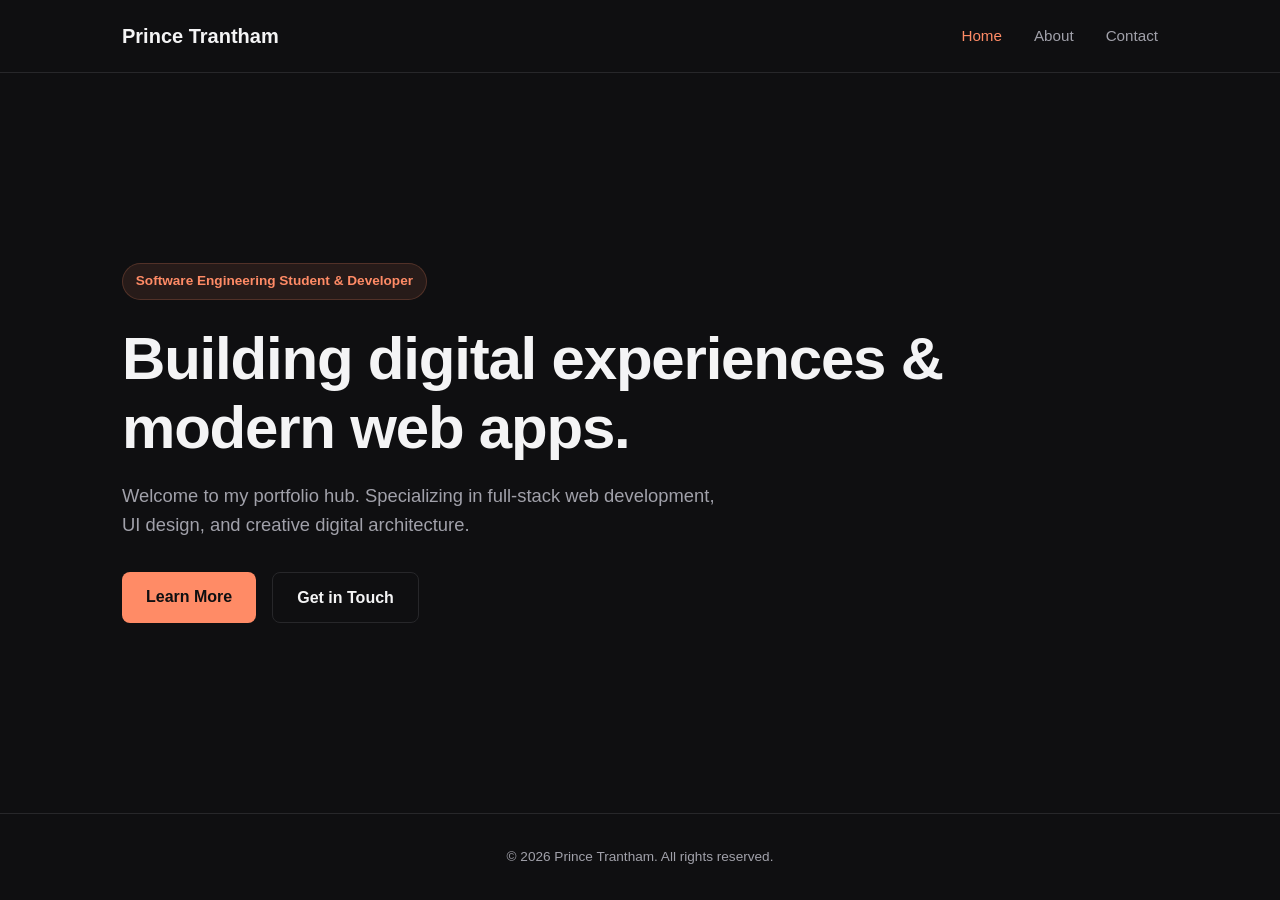
<file: index.html>
<!DOCTYPE html>
<html lang="en">
<head>
    <meta charset="UTF-8">
    <meta name="viewport" content="width=device-width, initial-scale=1.0">
    <title>Prince Trantham | Software Engineer & Creator</title>
    <link rel="stylesheet" href="style.css">
</head>
<body>
    <header>
        <nav class="container">
            <a href="index.html" class="logo">Prince Trantham</a>
            <ul class="nav-links">
                <li><a href="index.html" class="active">Home</a></li>
                <li><a href="about.html">About</a></li>
                <li><a href="contact.html">Contact</a></li>
            </ul>
        </nav>
    </header>

    <main class="hero container">
        <div class="hero-content">
            <span class="badge">Software Engineering Student & Developer</span>
            <h1>Building digital experiences & modern web apps.</h1>
            <p>Welcome to my portfolio hub. Specializing in full-stack web development, UI design, and creative digital architecture.</p>
            <div class="cta-group">
                <a href="about.html" class="btn primary">Learn More</a>
                <a href="contact.html" class="btn secondary">Get in Touch</a>
            </div>
        </div>
    </main>

    <footer>
        <div class="container">
            <p>&copy; 2026 Prince Trantham. All rights reserved.</p>
        </div>
    </footer>

    <script src="javascript.js"></script>
</body>
</html>
</file>
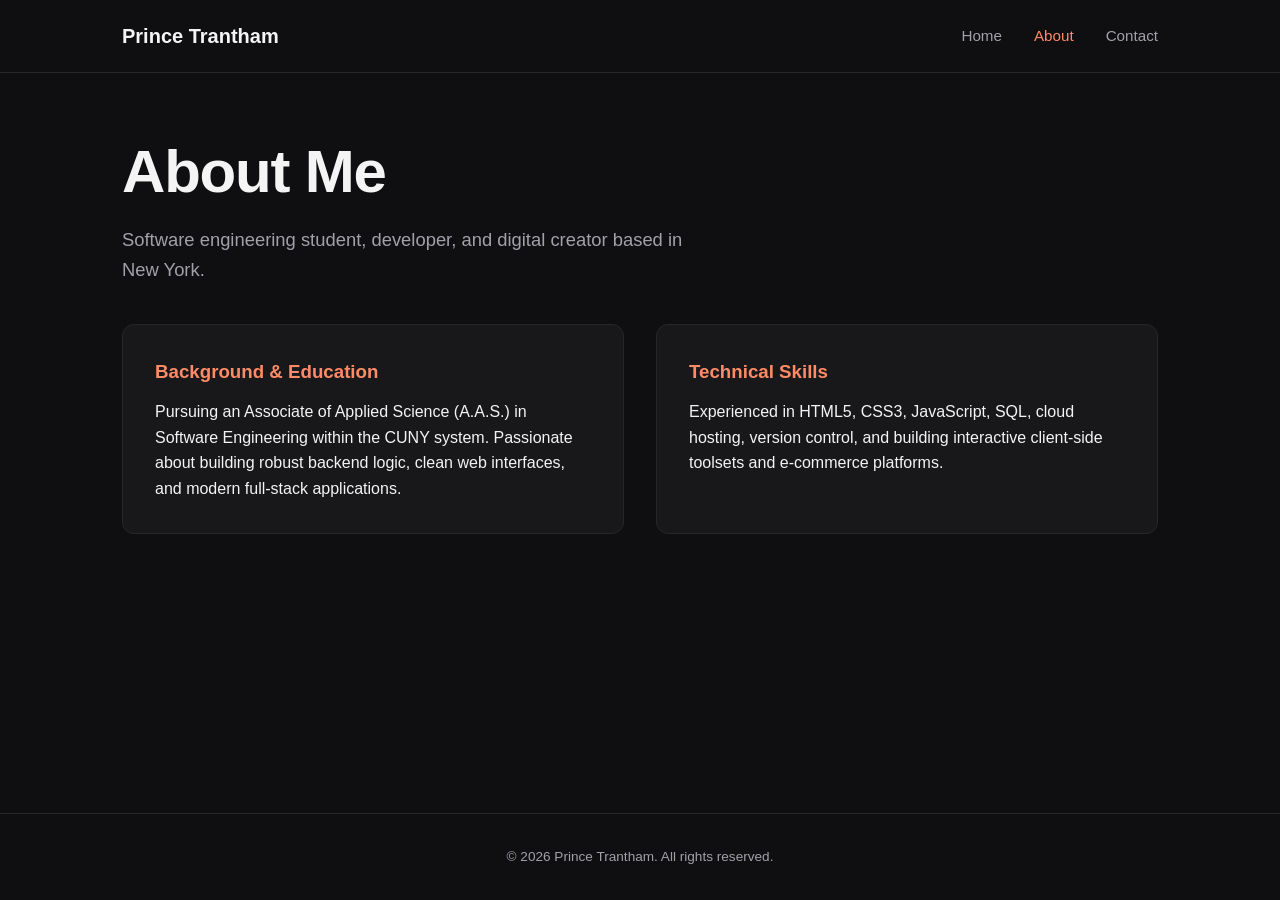
<file: about.html>
<!DOCTYPE html>
<html lang="en">
<head>
    <meta charset="UTF-8">
    <meta name="viewport" content="width=device-width, initial-scale=1.0">
    <title>About | Prince Trantham</title>
    <link rel="stylesheet" href="style.css">
</head>
<body>
    <header>
        <nav class="container">
            <a href="index.html" class="logo">Prince Trantham</a>
            <ul class="nav-links">
                <li><a href="index.html">Home</a></li>
                <li><a href="about.html" class="active">About</a></li>
                <li><a href="contact.html">Contact</a></li>
            </ul>
        </nav>
    </header>

    <main class="container page-content">
        <h1>About Me</h1>
        <p class="subtitle">Software engineering student, developer, and digital creator based in New York.</p>
        
        <div class="about-grid">
            <div class="about-card">
                <h3>Background & Education</h3>
                <p>Pursuing an Associate of Applied Science (A.A.S.) in Software Engineering within the CUNY system. Passionate about building robust backend logic, clean web interfaces, and modern full-stack applications.</p>
            </div>
            <div class="about-card">
                <h3>Technical Skills</h3>
                <p>Experienced in HTML5, CSS3, JavaScript, SQL, cloud hosting, version control, and building interactive client-side toolsets and e-commerce platforms.</p>
            </div>
        </div>
    </main>

    <footer>
        <div class="container">
            <p>&copy; 2026 Prince Trantham. All rights reserved.</p>
        </div>
    </footer>

    <script src="javascript.js"></script>
</body>
</html>
</file>
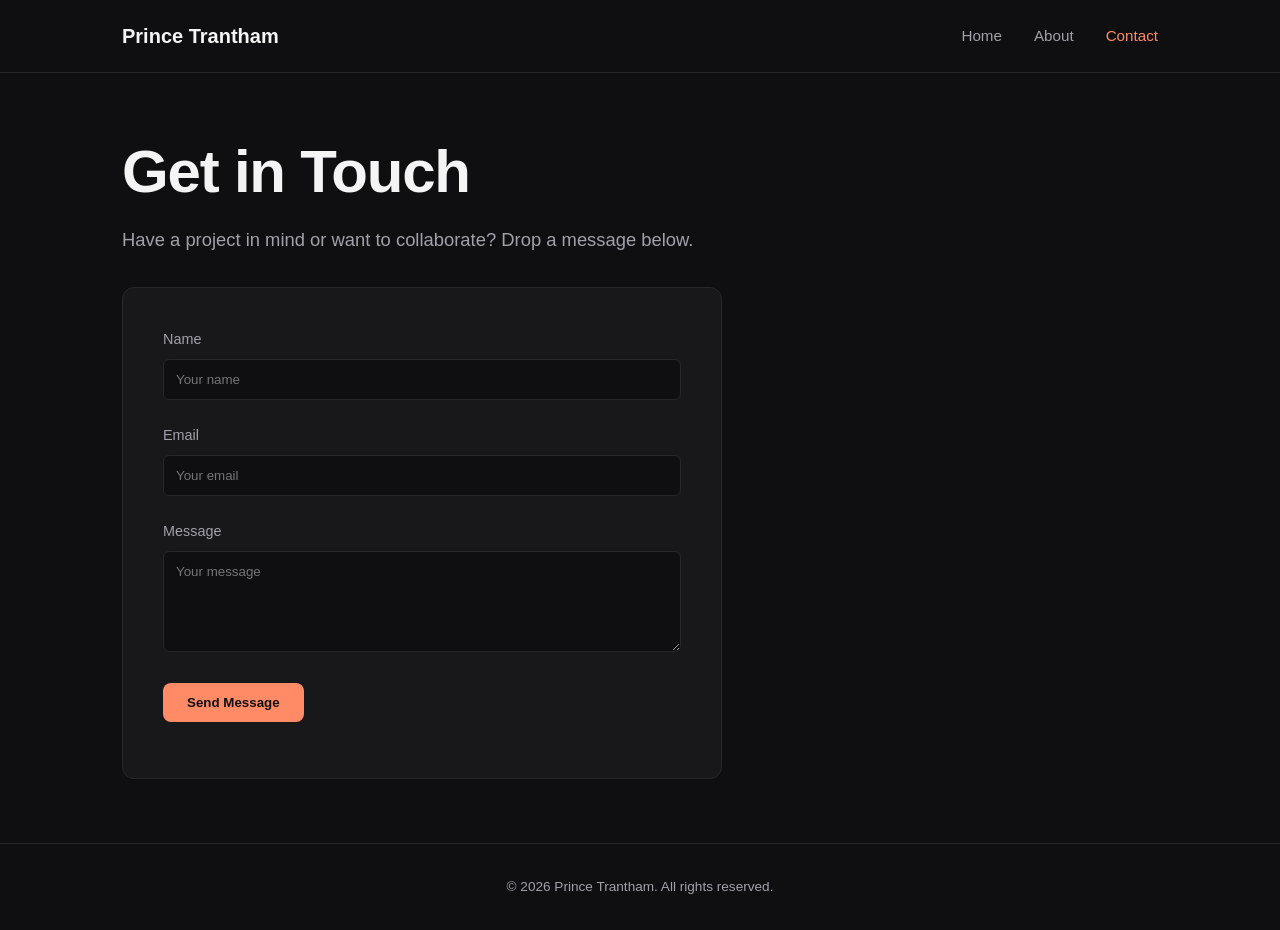
<file: contact.html>
<!DOCTYPE html>
<html lang="en">
<head>
    <meta charset="UTF-8">
    <meta name="viewport" content="width=device-width, initial-scale=1.0">
    <title>Contact | Prince Trantham</title>
    <link rel="stylesheet" href="style.css">
</head>
<body>
    <header>
        <nav class="container">
            <a href="index.html" class="logo">Prince Trantham</a>
            <ul class="nav-links">
                <li><a href="index.html">Home</a></li>
                <li><a href="about.html">About</a></li>
                <li><a href="contact.html" class="active">Contact</a></li>
            </ul>
        </nav>
    </header>

    <main class="container page-content">
        <h1>Get in Touch</h1>
        <p class="subtitle">Have a project in mind or want to collaborate? Drop a message below.</p>

        <form class="contact-form" id="contactForm">
            <div class="form-group">
                <label for="name">Name</label>
                <input type="text" id="name" required placeholder="Your name">
            </div>
            <div class="form-group">
                <label for="email">Email</label>
                <input type="email" id="email" required placeholder="Your email">
            </div>
            <div class="form-group">
                <label for="message">Message</label>
                <textarea id="message" rows="5" required placeholder="Your message"></textarea>
            </div>
            <button type="submit" class="btn primary">Send Message</button>
            <p id="formFeedback" class="feedback-msg"></p>
        </form>
    </main>

    <footer>
        <div class="container">
            <p>&copy; 2026 Prince Trantham. All rights reserved.</p>
        </div>
    </footer>

    <script src="javascript.js"></script>
</body>
</html>
</file>
<file: style.css>
:root {
    --bg-color: #0f0f11;
    --card-bg: #18181b;
    --text-primary: #f4f4f5;
    --text-secondary: #a1a1aa;
    --accent-peach: #ff8b66;
    --accent-peach-hover: #ff7043;
    --border-color: #27272a;
}

* {
    margin: 0;
    padding: 0;
    box-sizing: border-box;
}

body {
    font-family: -apple-system, BlinkMacSystemFont, "Segoe UI", Roboto, Helvetica, Arial, sans-serif;
    background-color: var(--bg-color);
    color: var(--text-primary);
    line-height: 1.6;
    display: flex;
    flex-direction: column;
    min-height: 100vh;
}

.container {
    width: 100%;
    max-width: 1100px;
    margin: 0 auto;
    padding: 0 2rem;
}

/* Header & Nav */
header {
    border-bottom: 1px solid var(--border-color);
    padding: 1.25rem 0;
}

nav {
    display: flex;
    justify-content: space-between;
    align-items: center;
}

.logo {
    font-weight: 700;
    font-size: 1.25rem;
    color: var(--text-primary);
    text-decoration: none;
}

.nav-links {
    list-style: none;
    display: flex;
    gap: 2rem;
}

.nav-links a {
    color: var(--text-secondary);
    text-decoration: none;
    font-size: 0.95rem;
    transition: color 0.2s ease;
}

.nav-links a:hover, .nav-links a.active {
    color: var(--accent-peach);
}

/* Hero Section */
.hero {
    flex: 1;
    display: flex;
    align-items: center;
    padding: 4rem 2rem;
}

.badge {
    display: inline-block;
    background: rgba(255, 139, 102, 0.1);
    color: var(--accent-peach);
    padding: 0.4rem 0.8rem;
    border-radius: 50px;
    font-size: 0.85rem;
    font-weight: 600;
    margin-bottom: 1.5rem;
    border: 1px solid rgba(255, 139, 102, 0.2);
}

h1 {
    font-size: clamp(2.5rem, 5vw, 3.75rem);
    font-weight: 800;
    letter-spacing: -0.02em;
    margin-bottom: 1.2rem;
    line-height: 1.15;
}

p.subtitle, .hero p {
    color: var(--text-secondary);
    font-size: 1.15rem;
    max-width: 600px;
    margin-bottom: 2rem;
}

.cta-group {
    display: flex;
    gap: 1rem;
}

.btn {
    display: inline-block;
    padding: 0.75rem 1.5rem;
    border-radius: 8px;
    font-weight: 600;
    text-decoration: none;
    transition: all 0.2s ease;
    cursor: pointer;
    border: none;
}

.btn.primary {
    background-color: var(--accent-peach);
    color: #0f0f11;
}

.btn.primary:hover {
    background-color: var(--accent-peach-hover);
}

.btn.secondary {
    background-color: transparent;
    color: var(--text-primary);
    border: 1px solid var(--border-color);
}

.btn.secondary:hover {
    border-color: var(--text-secondary);
}

/* Page Content & Grid */
.page-content {
    flex: 1;
    padding: 4rem 2rem;
}

.about-grid {
    display: grid;
    grid-template-columns: repeat(auto-fit, minmax(300px, 1fr));
    gap: 2rem;
    margin-top: 2.5rem;
}

.about-card {
    background-color: var(--card-bg);
    border: 1px solid var(--border-color);
    padding: 2rem;
    border-radius: 12px;
}

.about-card h3 {
    margin-bottom: 0.75rem;
    color: var(--accent-peach);
}

/* Contact Form */
.contact-form {
    max-width: 600px;
    margin-top: 2rem;
    background: var(--card-bg);
    padding: 2.5rem;
    border-radius: 12px;
    border: 1px solid var(--border-color);
}

.form-group {
    margin-bottom: 1.5rem;
}

.form-group label {
    display: block;
    margin-bottom: 0.5rem;
    font-size: 0.9rem;
    color: var(--text-secondary);
}

.form-group input, .form-group textarea {
    width: 100%;
    padding: 0.75rem;
    background-color: var(--bg-color);
    border: 1px solid var(--border-color);
    border-radius: 6px;
    color: var(--text-primary);
    font-family: inherit;
}

.form-group input:focus, .form-group textarea:focus {
    outline: none;
    border-color: var(--accent-peach);
}

.feedback-msg {
    margin-top: 1rem;
    font-size: 0.9rem;
    color: var(--accent-peach);
}

/* Footer */
footer {
    border-top: 1px solid var(--border-color);
    padding: 2rem 0;
    text-align: center;
    color: var(--text-secondary);
    font-size: 0.85rem;
}

/* Responsive adjustments */
@media (max-width: 768px) {
    .nav-links {
        gap: 1rem;
    }
    .hero {
        padding: 2rem 1rem;
    }
}
</file>
